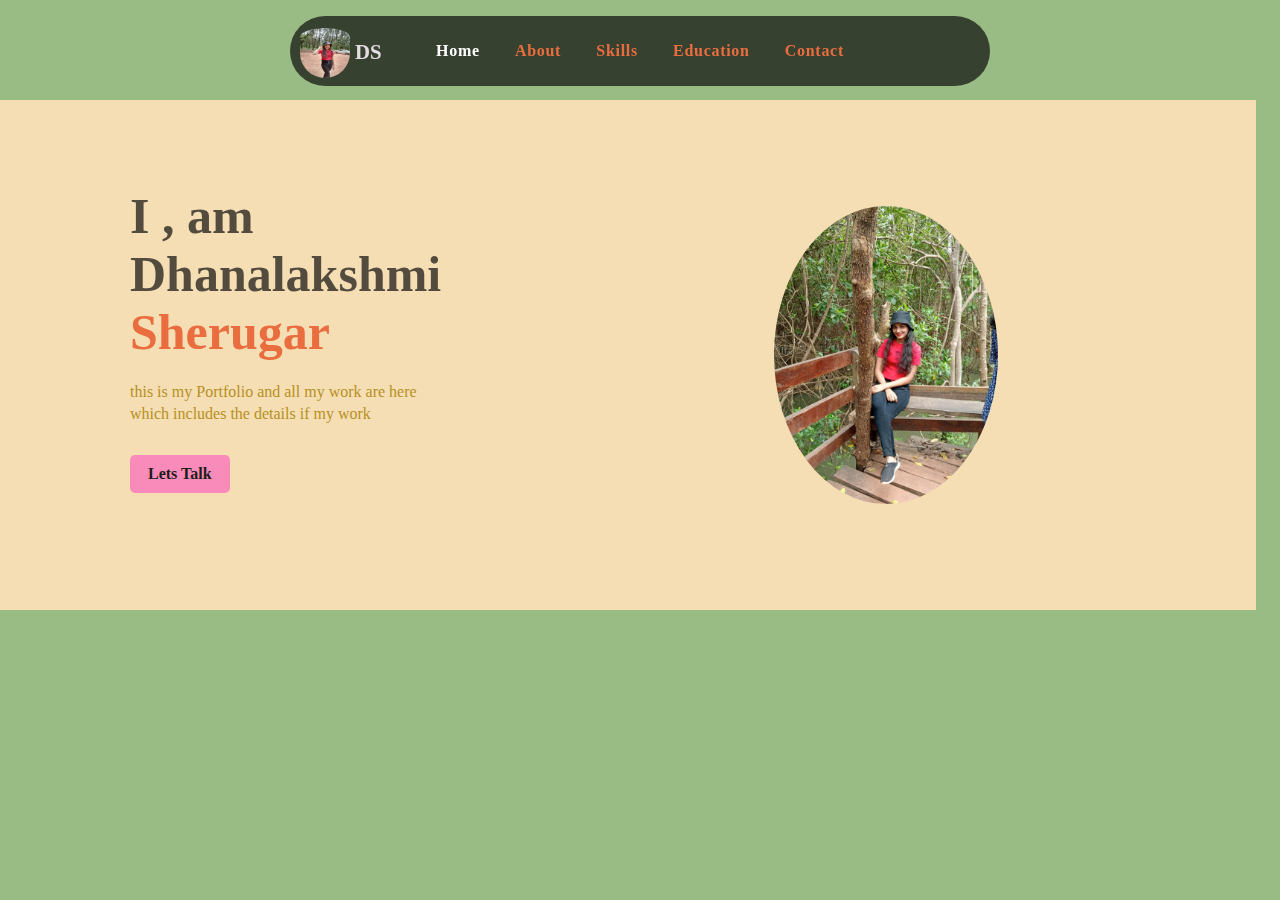
<file: index.html>
<!DOCTYPE html>
<html lang="en">

<head>
    <meta charset="UTF-8">
    <meta http-equiv="X-UA-Compatible" content="IE=edge">
    <meta name="viewport" content="width=device-width, initial-scale=1.0">
    <link rel="stylesheet" href="https://cdn.jsdelivr.net/npm/bootstrap-icons@1.10.5/font/bootstrap-icons.css">
    <title>resume</title>
    <link rel="stylesheet" href="style.css">


</head>

<body>
    <div class="main">

        <header>

            <nav>
                <div class="logo">
                    <img src="images/nithphoto.jpg" alt="">
                    <a href="#">DS</a>
                </div>
                <input type="checkbox" id="click">
                <label for="click" class="mainicon">
                    <div class="menu">
                        <i class="bi bi-list"></i>
                    </div>
                </label>
                <ul>
                    <li><a href="index.html" class="active">Home</a></li>
                    <li><a href="about.html">About</a></li>
                    <li><a href="skills.html">Skills</a></li>
                    <li><a href="education.html">Education</a></li>
                    <li><a href="contact.html">Contact</a></li>
                </ul>

            </nav>


        </header>
        <div class="detel">
            <div class="detel-text">
                <h2>I , am Dhanalakshmi <span> Sherugar</span></h2>
                <p>this is my Portfolio and all my work are here <br>which includes the details if my work</p>
                <a href="contact.html"> Lets Talk</a>
            </div>
            <div class="image">
                <img src="images/topiphoto.jpg" alt="profile" />
            </div>

        </div>

    </div>
</body>

</html>
</file>
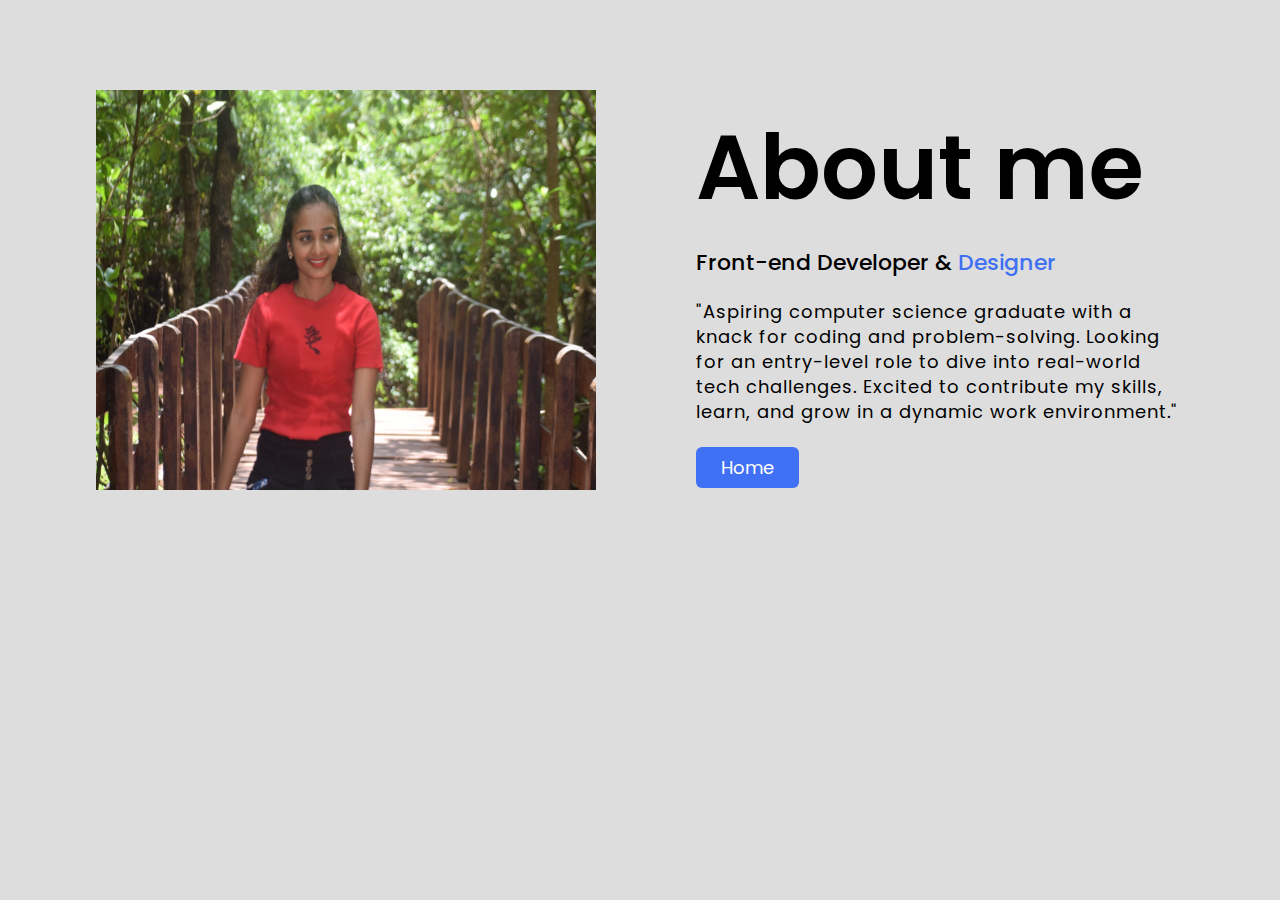
<file: about.html>
<!DOCTYPE html>
<!-- Coding By CodingNepal - codingnepalweb.com -->
<html lang="en">
<head>
  <meta charset="UTF-8">
  <meta name="viewport" content="width=device-width, initial-scale=1.0">
  <meta http-equiv="X-UA-Compatible" content="ie=edge">
 <title> </title>
  <link rel="stylesheet" href="about.css">
</head>
<body>
  <section class="about-us">
    <div class="about">
      <img src="./images/reddress.jpg" class="pic">
      <div class="text">
        <h2>About me </h2>
        <h5>Front-end Developer & <span>Designer</span></h5>
          <p>"Aspiring computer science graduate with a knack for coding and problem-solving. Looking for an entry-level role to dive into real-world tech challenges. Excited to contribute my skills, learn, and grow in a dynamic work environment."</p>
        <div class="data">
        <a href="./index.html" class="hire">Home</a>
        </div>
      </div>
    </div>
  </section>
</body>
</html>
</file>
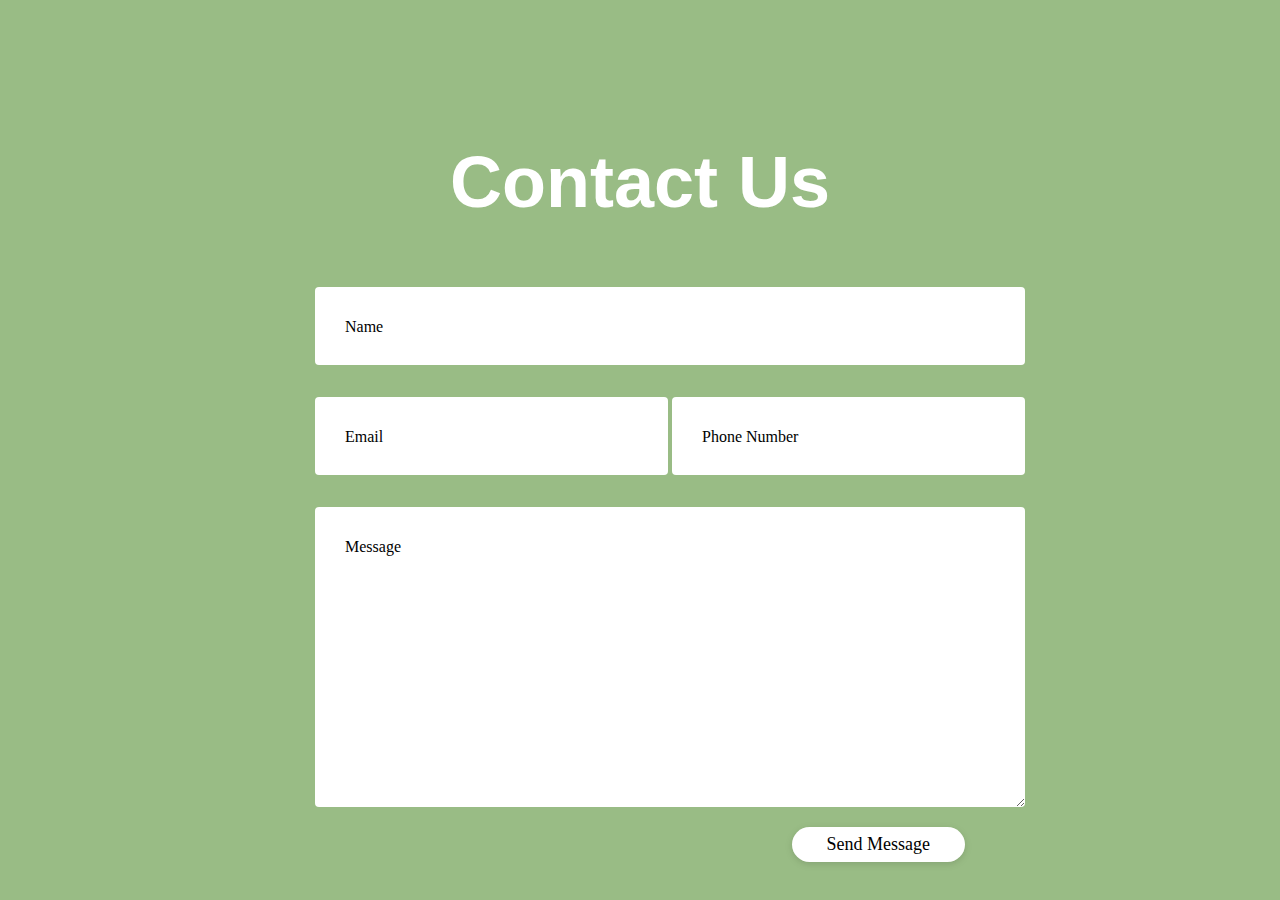
<file: contact.html>
<!DOCTYPE html>
<html lang="en">
<head>
    <meta charset="UTF-8">
    <meta name="viewport" content="width=device-width, initial-scale=1.0">
    <title>Contact</title>
    <link rel="stylesheet" href="contact.css">
</head>
<body>
  <div class="container">
    <div class="row">
        <a href="index.html" style="text-decoration: none;"><h1>Contact Us</h1></a>
    </div>
    <div class="row">
        <h4 style="text-align:center"></h4>
    </div>
    <div class="row input-container">
        <div class="col-xs-12">
          <div class="styled-input wide">
            <input type="text" required />
            <label>Name</label> 
          </div>
        </div>
        <div class="col-md-6 col-sm-12">
          <div class="styled-input">
            <input type="text" required />
            <label>Email</label> 
          </div>
        </div>
        <div class="col-md-6 col-sm-12">
          <div class="styled-input" style="float:right;">
            <input type="text" required />
            <label>Phone Number</label> 
          </div>
        </div>
        <div class="col-xs-12">
          <div class="styled-input wide">
            <textarea required></textarea>
            <label>Message</label>
          </div>
        </div>
        <div class="col-xs-12">
          <div class="btn-lrg submit-btn">Send Message</div>
        </div>
    </div>
  </div>
  
</body>
</html>
</file>
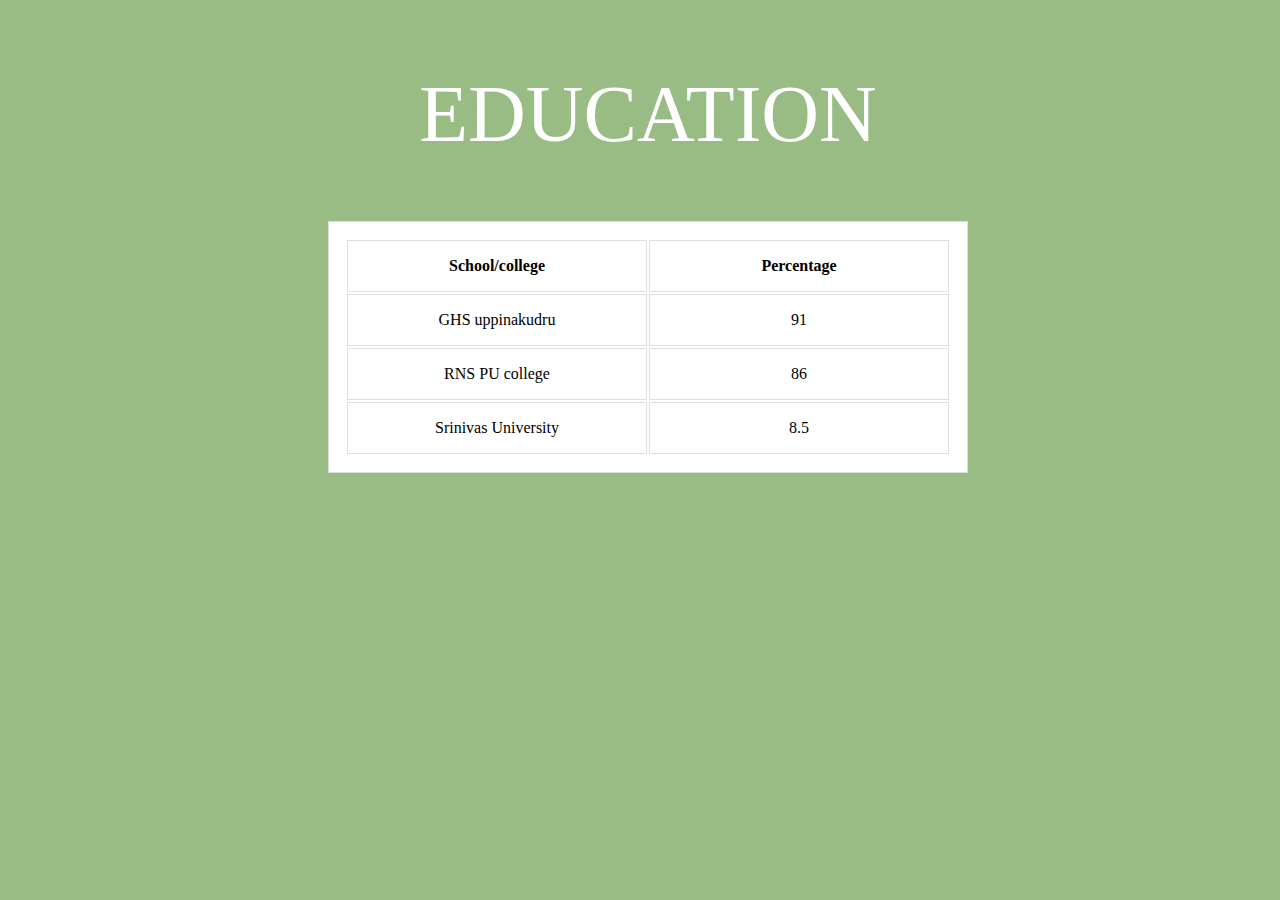
<file: education.html>
<!DOCTYPE html>
<html lang="en">

<head>
  <meta charset="UTF-8">
  <meta name="viewport" content="width=device-width, initial-scale=1.0">
  <title>Education</title>
  <style>
    body {
      display: table;
      width: 100%;
      background: #99bc85;
      text-align: center;
    }

    * {
      -webkit-box-sizing: border-box;
      /* Safari/Chrome, other WebKit */
      -moz-box-sizing: border-box;
      /* Firefox, other Gecko */
      box-sizing: border-box;
      /* Opera/IE 8+ */
    }

    .aa_h2 {
      font: 100 5rem/1 Roboto;
      text-transform: uppercase;
      color: white;
    }

    table {
      background: #fff;
    }

    table,
    thead,
    tbody,
    tfoot,
    tr,
    td,
    th {
      text-align: center;
      margin: auto;
      border: 1px solid #dedede;
      padding: 1rem;
      width: 50%;
    }
  </style>
</head>

<body>
  <div class="aa_htmlTable">
    <a href="index.html" style="text-decoration: none;"><h2 class="aa_h2"   >Education</h2></a>
    <table>
      <thead>
        <tr>
          <th>School/college</th>
          <th>Percentage</th>
        </tr>
      </thead>
      <tbody>
        <tr>
          <td>GHS uppinakudru</td>
          <td>91</td>
        </tr>
        <tr>
          <td>RNS PU college</td>
          <td>86</td>
        </tr>
      </tbody>
      <tfoot>
        <tr>
          <td>Srinivas University</td>
          <td>8.5</td>
        </tr>
      </tfoot>
    </table>
  </div>
</body>

</html>
</file>
<file: style.css>
*{ 
  margin: 0;
  padding: 0;
}

body {
  background-color: #99bc85;
  display: flex;
  justify-content: center;
 flex-direction: column;

}

.main { 
width: 100vw;
height: 100vh;
}
header {
  display: flex;
  justify-content: center;
  width: 100vw;
  height: 10vh;
  align-self: flex-start;
  position: fixed;
  top:0
}

/*nav */
nav {
  display: flex;
  justify-content: center;
  align-items: center;
  width: 700px;
  height: 70px;
  background-color: #0f0e0eb5;
  backdrop-filter: blur(10px);
  border-radius: 3rem;
  margin-top: 1rem;
}

.logo {
  position: absolute;
  left: 10px;
  font-size: 1.3rem;
  font-weight: 600;
  display: flex;
  justify-content: center;
  align-content: center;
  gap: 5px;
}
.logo img {
  width: 50px;
  padding-top: 16px;
  height: 50px;
  border-radius: 50px;
}

.logo a {
  color: #e5dde4;
  text-decoration: none;
  width: 50px;
  height: 50px;
  padding-top: 28px;
}

ul {
  list-style-type: none;
  margin: 0;
  padding: 0;
  padding: 0;
  background-color: transparent;
  overflow: hidden;
  margin-bottom: 0;
}

li {
  padding: 0rem 1.1rem;
  float: left;
}

li a {
  color: #e96d3f;
  text-decoration: none;
  font-size: 1rem;
  font-weight: 600;
  letter-spacing: 0.7px;
}
/* Center Animation */
ul li a::before {
  transform: scale(0, 1);
  transition: transform 0.3s ease;
}

ul li a:hover::before {
  transform: scale(1, 1);
}
li a.active,
li a:hover {
  color: #fff;
  transition: all 0.3s ease-in-out;
}

#click {
  display: none;
}

.menu {
  display: none;
}
@media only screen and (max-width: 480px) {
  html {
    font-size: 85%;
  }

  header {
    height: 100vh;
  }

  li {
    padding: 1rem 1.1rem;
  }

  ul {
    width: 100%;
    height: 100vh;
    position: absolute;
    display: flex;
    flex-direction: column;
    text-align: center;
    top: 4rem;
    left: -100%;
    background-color: #000000b5;
    backdrop-filter: blur(10px);
  }

  #click:checked ~ ul {
    left: 0%;
    transition: all 0.3s ease;
  }
}

.detel {
  width: 95vw;
  height: 50vh;
  background: wheat;
  margin-top: 100px;
  padding: 30px;
  display: flex;
  justify-content: center;
  align-items: center;
  padding-right: 10px;
}
.detel-text{
  margin-left: 100px;

}

.detel  h2 {
  font-size: 50px;
  color: #0f0e0eb5;
  margin-bottom: 20px;
}
span {
  color: #e96d3f;
}

.detel p{
  color: #b79024;
  line-height: 22px;
}

.detel a{
  background: #f98bba;
  padding: 10px 18px;
  text-decoration: none;
  font-weight: bold;
  color: #1e1d19;
  display: inline-block;
  border-radius: 5px;
  margin: 30px 0;
}

.image {
  display: flex;
  justify-content: center;
align-items: center;
}

.image img {
  width: min(14rem, 50%);
  border-radius: 200%;
  
}
</file>
<file: about.css>
@import url('https://fonts.googleapis.com/css2?family=Poppins:wght@200;300;400;500&display=swap');
*{
  margin: 0;
  padding: 0;
  box-sizing: border-box;
  font-family: 'Poppins', sans-serif;
}
.about-us{
  height: 100vh;
  width: 100%;
  padding: 90px 0;
  background: #ddd;
}
.pic{
  height: auto;
  width:  302px;
}
.about{
  width: 1130px;
  max-width: 85%;
  margin: 0 auto;
  display: flex;
  align-items: center;
  justify-content: space-around;
}
.about img{
  width: 600px;
  height: 400px;
  padding-right: 100px;
}
.text{
  width: 540px;
}
.text h2{
  font-size: 90px;
  font-weight: 600;
  margin-bottom: 10px;

}
.text h5{
  font-size: 22px;
  font-weight: 500;
  margin-bottom: 20px;
}
span{
  color: #4070f4;
}
.text p{
  font-size: 18px;
  line-height: 25px;
  letter-spacing: 1px;
}
.data{
  margin-top: 30px;
}
.hire{
  font-size: 18px;
  background: #4070f4;
  color: #fff;
  text-decoration: none;
  border: none;
  padding: 8px 25px;
  border-radius: 6px;
  transition: 0.5s;
}
.hire:hover{
  background: #000;
  border: 1px solid #4070f4;
}
</file>
<file: contact.css>
body {
    background-color:  #99bc85;
    padding-top: 85px;
}

h1 {
    font-family: 'Poppins', sans-serif, 'arial';
    font-weight: 600;
    font-size: 72px;
    color: rgb(255, 255, 255);
    text-align: center;
}

h4 {
    font-family: 'Roboto', sans-serif, 'arial';
    font-weight: 400;
    font-size: 20px;
    color: #ffffff;
    line-height: 1.5;
}

/* ///// inputs /////*/

input:focus ~ label, textarea:focus ~ label, input:valid ~ label, textarea:valid ~ label {
    font-size: 0.75em;
    color: #000000;
    top: -5px;
    -webkit-transition: all 0.225s ease;
    transition: all 0.225s ease;
}

.styled-input {
    float: left;
    width: 293px;
    margin: 1rem 0;
    position: relative;
    border-radius: 4px;
}

@media only screen and (max-width: 768px){
    .styled-input {
        width:100%;
    }
}

.styled-input label {
    color: #000000;
    padding: 1.3rem 30px 1rem 30px;
    position: absolute;
    top: 10px;
    left: 0;
    -webkit-transition: all 0.25s ease;
    transition: all 0.25s ease;
    pointer-events: none;
}

.styled-input.wide { 
    width: 650px;
    max-width: 100%;
}

input,
textarea {
    padding: 30px;
    border: 0;
    width: 100%;
    font-size: 1rem;
    background-color: #ffffff;
    color: rgb(0, 0, 0);
    border-radius: 4px;
}

input:focus,
textarea:focus { outline: 0; }

input:focus ~ span,
textarea:focus ~ span {
    width: 100%;
    -webkit-transition: all 0.075s ease;
    transition: all 0.075s ease;
}

textarea {
    width: 100%;
    min-height: 15em;
}

.input-container {
    width: 650px;
    max-width: 100%;
    margin: 20px auto 25px auto;
}

.submit-btn {
    float: right;
    padding: 7px 35px;
    border-radius: 60px;
    display: inline-block;
    background-color: #ffffff;
    color: rgb(0, 0, 0);
    font-size: 18px;
    cursor: pointer;
    box-shadow: 0 2px 5px 0 rgba(0,0,0,0.06),
              0 2px 10px 0 rgba(0,0,0,0.07);
    -webkit-transition: all 300ms ease;
    transition: all 300ms ease;
}

.submit-btn:hover {
    transform: translateY(1px);
    box-shadow: 0 1px 1px 0 rgba(0,0,0,0.10),
              0 1px 1px 0 rgba(0,0,0,0.09);
}

@media (max-width: 768px) {
    .submit-btn {
        width:100%;
        float: none;
        text-align:center;
    }
}

input[type=checkbox] + label {
  color: #000000;
  font-style: italic;
} 

input[type=checkbox]:checked + label {
  color: #f00;
  font-style: normal;
}
</file>
